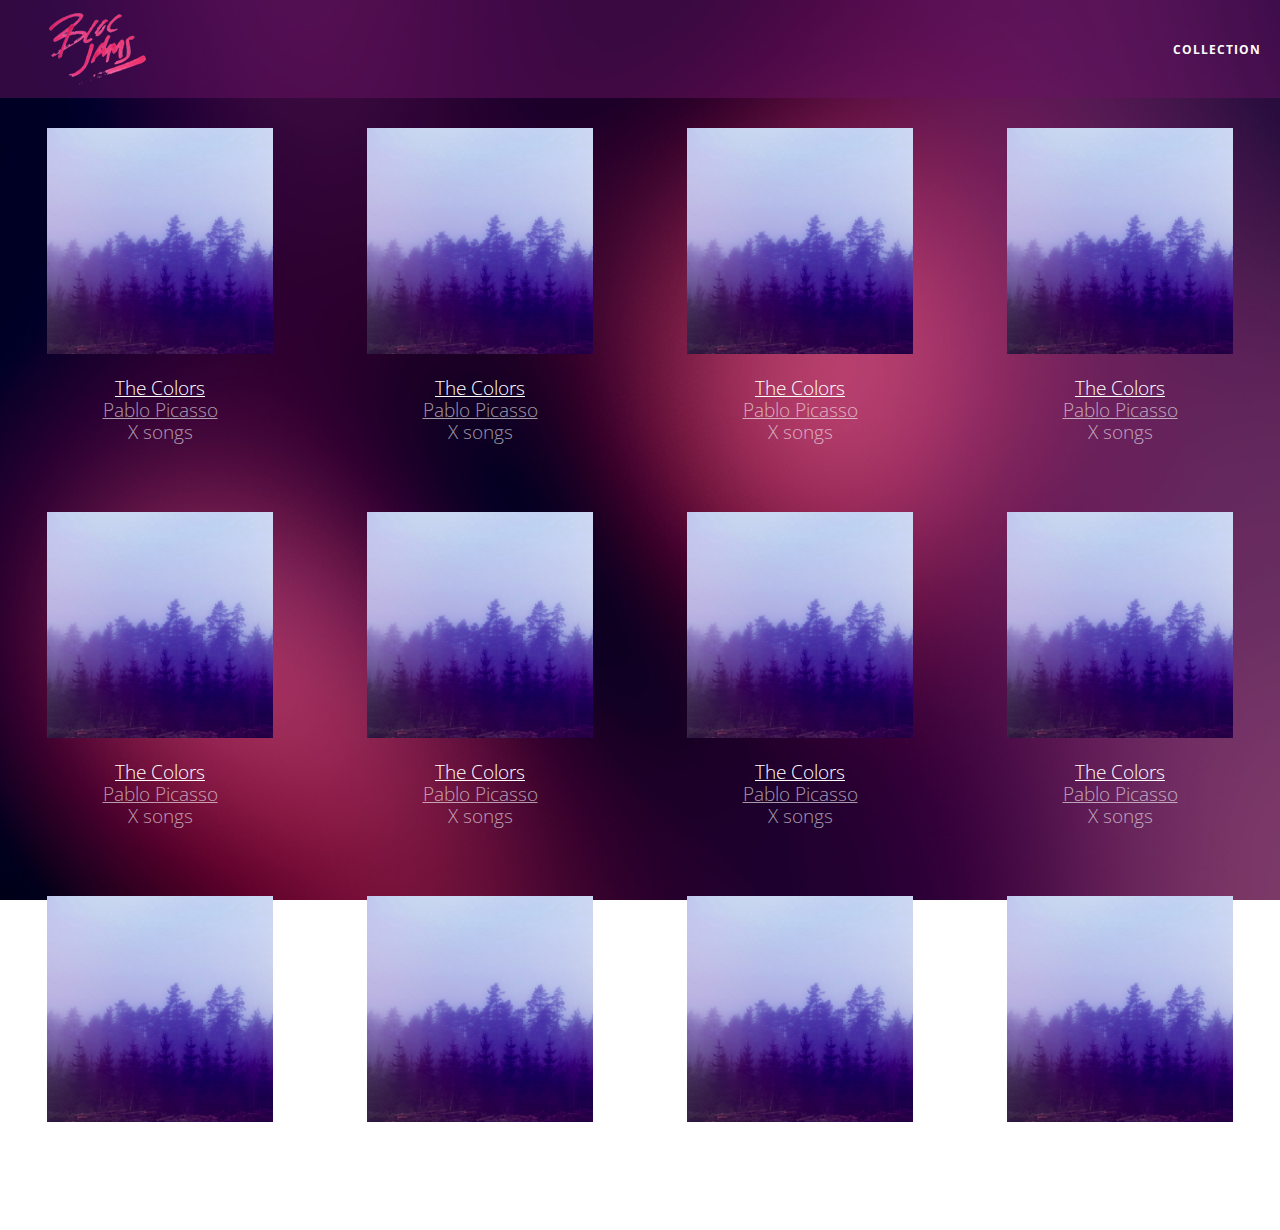
<file: collection.html>
<!DOCTYPE html>
 <html>
     <head>
         <title>Bloc Jams</title>
         <meta name="viewport" content="width=device-width, initial-scale=1">
         <link rel="stylesheet" type="text/css" href="http://fonts.googleapis.com/css?family=Open+Sans:400,800,600,700,300">
         <link rel="stylesheet" type="text/css" href="http://code.ionicframework.com/ionicons/2.0.1/css/ionicons.min.css">
         <link rel="stylesheet" type="text/css" href="styles/normalize.css">
         <link rel="stylesheet" type="text/css" href="styles/main.css">
         <link rel="stylesheet" type="text/css" href="styles/collection.css">
     </head>
     <body class="collection">
         <nav class="navbar"> <!-- nav bar -->
             <a href="index.html" class="logo">
                 <img src="assets/images/bloc_jams_logo.png" alt="bloc jams logo">
             </a>
             <div class="links-container">
                 <a href="collection.html" class="navbar-link">collection</a>
             </div>
         </nav>
             <section class="album-covers container clearfix">
             //content here
         </section>
         <script src="https://code.jquery.com/jquery-2.1.3.min.js"></script>
         <script src="scripts/collection.js"></script>
     </body>
 </html>
</file>
<file: styles/main.css>
html {
     height: 100%; /* makes sure our HTML takes up 100% of the browser window */
     font-size: 100%;
 }
 
 body {
     font-family: 'Open Sans'; /* sets our font to the "Open Sans" typeface */
     color: white;             /* sets the text color to white */
     min-height: 100%;         /* says the height of the body must be, at minimum, 100% of the window */
     margin: 0px;
 }

 *, *::before, *::after {
     -moz-box-sizing: border-box;
     -webkit-box-sizing: border-box;
     box-sizing: border-box;
 }



 .navbar .links-container {
     display: table;
     position: absolute;
     top: 0;
     right: 0;
     height: 100px;
     color: white;
     /* #3 */
     text-decoration: none;
 }
 
 .links-container .navbar-link {
     display: table-cell;
     position: relative;
     height: 100%;
     padding-left: 1rem;
     padding-right: 1rem;
     /* #4 */
     vertical-align: middle;
     color: white;
     font-size: 0.625rem;
     letter-spacing: 0.05rem;
     font-weight: 700;
     text-transform: uppercase;
     /* #3 */
     text-decoration: none;
     cursor: pointer;
 }
 
 .links-container .navbar-link:hover {
     color: rgb(233,50,117);
 }

.links-container .navbar-link:active {
    background-color: white;
    
 }

.navbar {
    position: relative;
    padding: 0.5rem;
    background-color: rgba(101,18,95,0.5);
    z-index: 1;
 }
 
 .navbar .logo {
     position: relative; /* positioning will be explained in a resource */
     left: 2rem;
     cursor: pointer;
 }

.container.narrow {
     max-width: 56rem;
 }

 /* Medium and small screens (640px) */
 @media (min-width: 640px) {
     html { font-size: 112%; }
      
     .column {
         float: left;
         padding-left: 1rem;
         padding-right: 1rem;
     }
      
     .column.full { width: 100%; }
     .column.two-thirds { width: 66.7%; }
     .column.half { width: 50%; }
     .column.third { width: 33.3%; }
     .column.fourth { width: 25%; }
     .column.flow-opposite { float: right; } 
 }
 
 /* Large screens (1024px) */
 @media (min-width: 1024px) {
   html { font-size: 120%; }
 }
</file>
<file: styles/collection.css>
body.collection {
     background-image: url(../assets/images/blurred_backgrounds/blur_bg_2.jpg);
     background-repeat: no-repeat;
     background-attachment: fixed;
     background-position: center center;
     background-size: cover;
 }
 
 .album-covers {
     position: relative;
 }
 
 .collection-album-container {
     position: relative;
     margin-top: 30px;
     margin-bottom: 20px;
     text-align: center;
 }
 
 .collection-album-container .caption {
     margin-top: 10px;
 }
 
 .collection-album-container .caption p {
     font-size: 1rem;
     font-weight: 300;
     color: rgba(255, 255, 255, 0.6);
 }
 
 .collection-album-container .caption p a {
     color: rgba(255, 255, 255, 0.6);
 }
 
 .collection-album-container .caption p a.album-name {
     color: white;
 }
 
 .collection-album-container img {
     width: 80%;
 }
</file>
